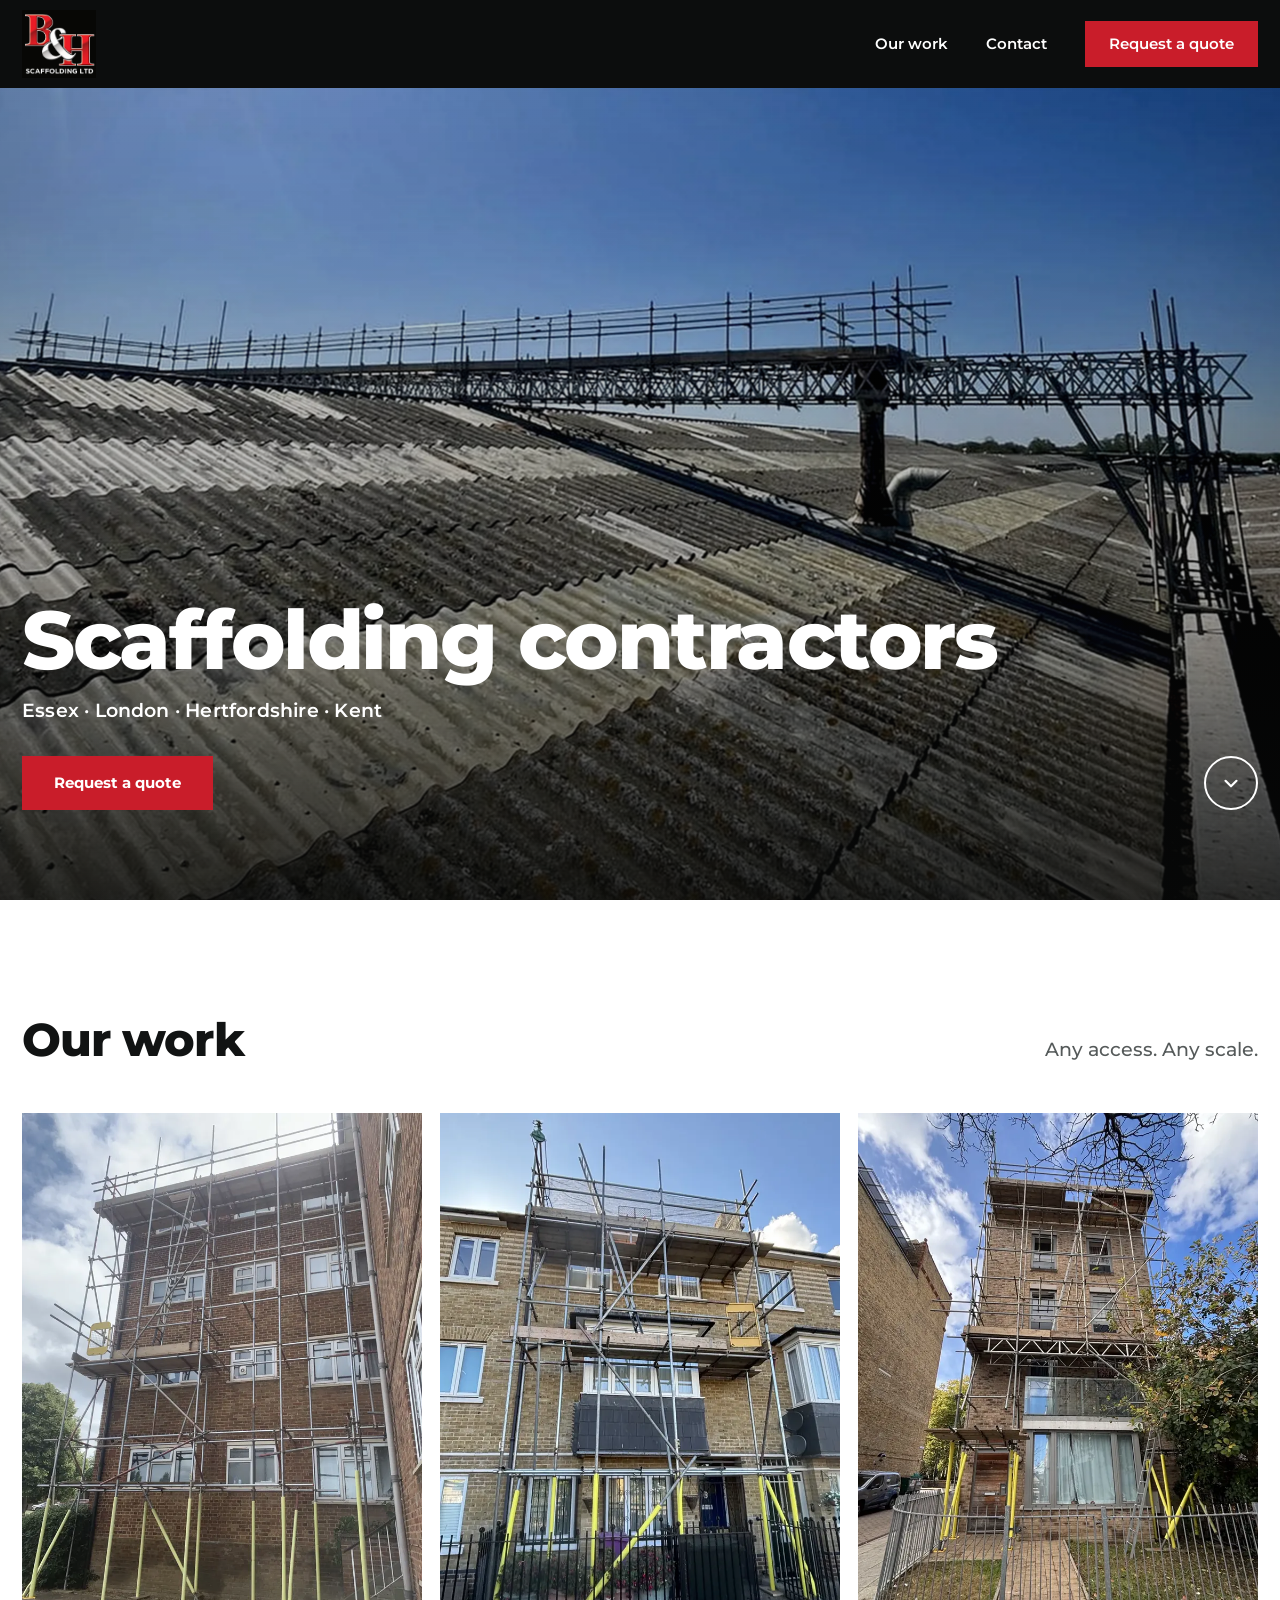
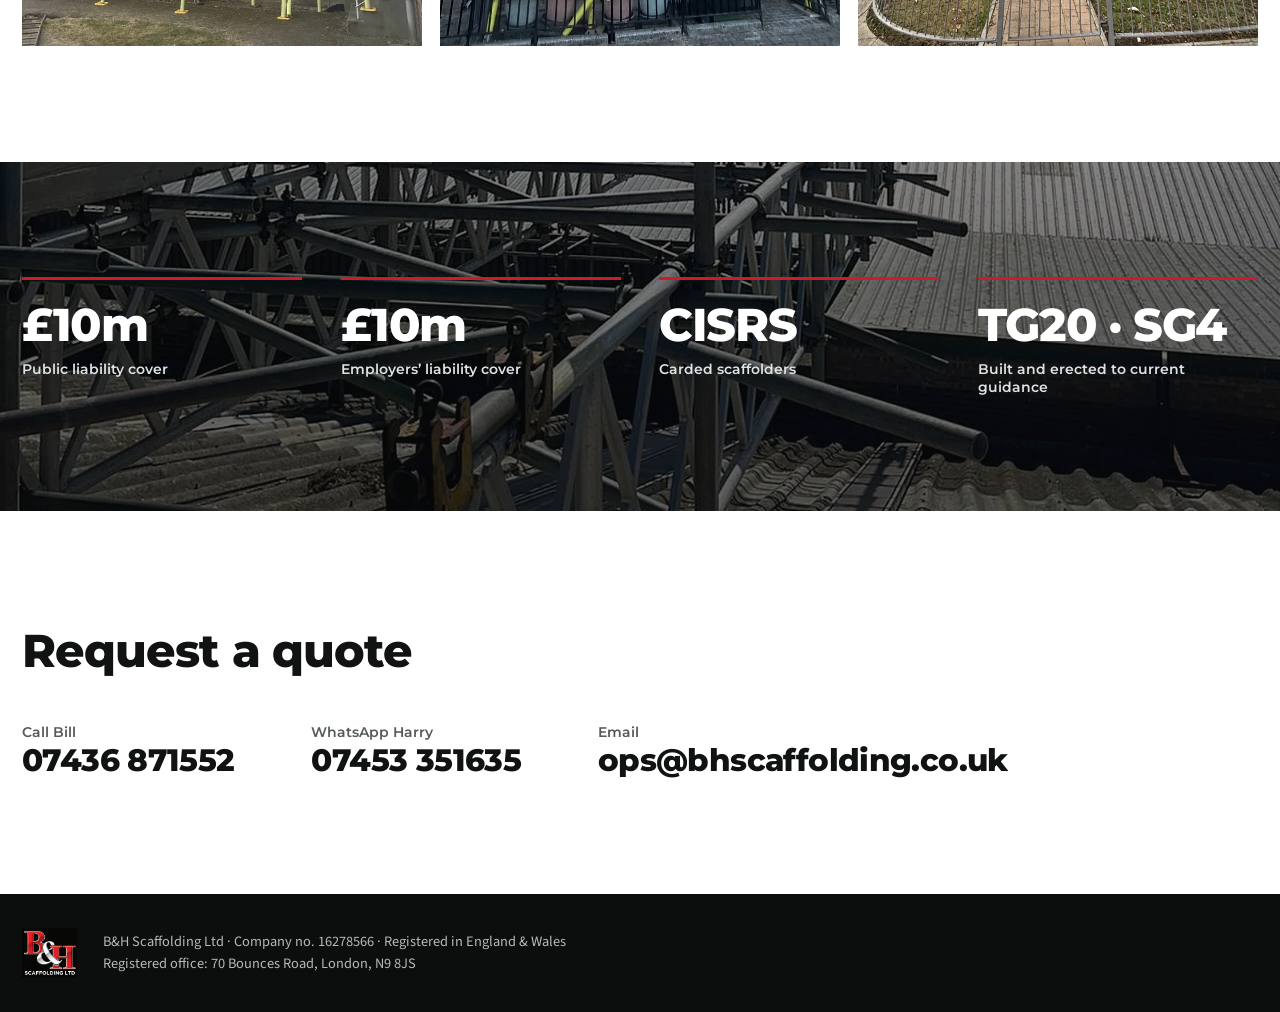
<file: index.html>
<!doctype html>
<html lang="en-GB">
<head>
<meta charset="UTF-8">
<meta name="viewport" content="width=device-width, initial-scale=1, viewport-fit=cover">
<title>B&amp;H Scaffolding Ltd | Scaffolding Contractor, Tilbury, Essex</title>
<meta name="description" content="Domestic, commercial and specialist scaffolding from Tilbury, Essex. Covering Essex, London, Hertfordshire and Kent. CISRS-carded scaffolders.">
<meta name="theme-color" content="#0c0d0d">
<meta property="og:title" content="B&amp;H Scaffolding Ltd">
<meta property="og:description" content="Scaffolding across Essex, London, Hertfordshire and Kent.">
<meta property="og:image" content="img/hero-long-1200.webp">
<link rel="icon" href="favicon.png">
<link rel="preload" as="image" href="img/hero-long.webp" imagesrcset="img/hero-long-1200.webp 1200w, img/hero-long.webp 1920w" imagesizes="100vw" fetchpriority="high">
<link rel="preconnect" href="https://fonts.googleapis.com">
<link rel="preconnect" href="https://fonts.gstatic.com" crossorigin>
<link rel="stylesheet" href="https://fonts.googleapis.com/css2?family=Montserrat:wght@500;600;700;800&family=Source+Sans+3:wght@400;600&display=swap">
<link rel="stylesheet" href="styles.css">
</head>
<body>
<a class="skip" href="#main">Skip to content</a>

<header class="site-header">
  <div class="wrap bar">
    <a class="brand" href="#top" aria-label="B&amp;H Scaffolding Ltd, home"><img src="img/logo.webp" alt="B&amp;H Scaffolding Ltd" width="771" height="704"></a>
    <nav class="nav" id="nav" aria-label="Main">
      <a href="#work">Our work</a>
      <a href="#contact">Contact</a>
      <a class="btn btn-red nav-cta" href="#contact">Request a quote</a>
    </nav>
    <a class="call-btn" href="tel:+447436871552" aria-label="Call Bill on 07436 871552"><svg viewBox="0 0 24 24" aria-hidden="true"><path d="M22 16.9v3a2 2 0 0 1-2.2 2 19.8 19.8 0 0 1-8.6-3.1 19.5 19.5 0 0 1-6-6A19.8 19.8 0 0 1 2.1 4.2 2 2 0 0 1 4.1 2h3a2 2 0 0 1 2 1.7c.1.9.4 1.8.7 2.7a2 2 0 0 1-.5 2.1L8 9.8a16 16 0 0 0 6 6l1.3-1.3a2 2 0 0 1 2.1-.4c.9.3 1.8.6 2.7.7a2 2 0 0 1 1.7 2z"/></svg>Call</a>
    <button class="menu-btn" type="button" aria-expanded="false" aria-controls="nav"><span class="menu-icon" aria-hidden="true"></span><span class="menu-label">Menu</span></button>
  </div>
</header>

<main id="main">
  <section class="hero" id="top" aria-label="B&amp;H Scaffolding projects">
    <div class="slides">
      <div class="slide is-active" data-from="0.5,0.82,1" data-to="0.85,1,1.04">
        <img src="img/hero-long.webp" srcset="img/hero-long-1200.webp 1200w, img/hero-long.webp 1920w" sizes="100vw" alt="Long lattice-beam scaffold bridge spanning the full width of an industrial roof" fetchpriority="high" decoding="async" style="object-position:50% 82%">
      </div>
      <div class="slide" data-from="0.5,0.05,1" data-to="0.5,0.48,1.04" aria-hidden="true">
        <img data-src="img/hero-tall.webp" data-srcset="img/hero-tall-1200.webp 1200w, img/hero-tall.webp 1920w" sizes="100vw" alt="Multi-lift scaffold on the front of a tall rendered townhouse" decoding="async">
      </div>
      <div class="slide" data-from="0.5,0.3,1" data-to="0.5,0.55,1.05" aria-hidden="true">
        <img data-src="img/hero-bridge.webp" data-srcset="img/hero-bridge-1200.webp 1200w, img/hero-bridge.webp 1920w" sizes="100vw" alt="Lattice-beam bridge built around a flue on an industrial roof" decoding="async">
      </div>
      <div class="slide" data-from="0.5,0.15,1" data-to="0.5,0.6,1.04" aria-hidden="true">
        <img data-src="img/hero-sheeted.webp" data-srcset="img/hero-sheeted-1200.webp 1200w, img/hero-sheeted.webp 1920w" sizes="100vw" alt="Five-storey corner scaffold with debris netting and a sheeted temporary roof" decoding="async">
      </div>
    </div>
    <div class="hero-shade" aria-hidden="true"></div>
    <div class="wrap hero-copy">
      <h1>Scaffolding contractors</h1>
      <p class="hero-sub">Essex · London · Hertfordshire · Kent</p>
      <a class="btn btn-red" href="#contact">Request a quote</a>
    </div>
    <a class="scroll-cue" href="#work" aria-label="See our work"><svg viewBox="0 0 20 20" aria-hidden="true"><path d="m5 8 5 5 5-5"/></svg></a>
  </section>

  <section class="work" id="work">
    <div class="wrap">
      <div class="work-head">
        <h2>Our work</h2>
        <p>Any access. Any scale.</p>
      </div>
      <div class="tiles">
      <figure class="tile">
        <img class="on" src="img/work-10.webp" alt="Scaffold on a four-storey block" loading="lazy">
        <img data-src="img/work-02.webp" alt="Scaffold along a housing block">
        <img data-src="img/work-15.webp" alt="Access tower on an estate block">
        <img data-src="img/work-13.webp" alt="Long scaffold run on a housing block">
        <img data-src="img/work-22.webp" alt="Balcony scaffold with access gate">
      </figure>
      <figure class="tile">
        <img class="on" src="img/work-14.webp" alt="Scaffold on a townhouse" loading="lazy">
        <img data-src="img/work-06.webp" alt="Townhouse scaffold with debris chute and netting">
        <img data-src="img/work-11.webp" alt="Roof scaffold on a house">
        <img data-src="img/work-16.webp" alt="Rear scaffold over an extension">
        <img data-src="img/work-19.webp" alt="Access tower to balconies">
        <img data-src="img/work-03.webp" alt="Scaffold on a London terrace">
      </figure>
      <figure class="tile">
        <img class="on" src="img/work-20.webp" alt="Four-storey scaffold on a beam" loading="lazy">
        <img data-src="img/work-09.webp" alt="Beam bridge across an industrial roof">
        <img data-src="img/work-04.webp" alt="Sheeted scaffold with temporary roof">
        <img data-src="img/work-12.webp" alt="Beamed scaffold at the rear of a building">
      </figure>
      </div>
    </div>
  </section>

  <section class="proof" aria-label="Insurance and standards">
    <ul class="wrap proof-list">
      <li><strong>£10m</strong><span>Public liability cover</span></li>
      <li><strong>£10m</strong><span>Employers’ liability cover</span></li>
      <li><strong>CISRS</strong><span>Carded scaffolders</span></li>
      <li><strong>TG20 · SG4</strong><span>Built and erected to current guidance</span></li>
    </ul>
  </section>

  <section class="enquiry" id="contact">
    <div class="wrap enq-grid">
      <div class="enq-info">
        <h2 id="quote">Request a quote</h2>
        <ul class="contacts">
          <li><span class="c-label">Call Bill</span><a href="tel:+447436871552">07436 871552</a></li>
          <li><span class="c-label">WhatsApp Harry</span><a href="https://wa.me/447453351635">07453 351635</a></li>
          <li><span class="c-label">Email</span><a href="mailto:ops@bhscaffolding.co.uk?subject=Scaffolding%20enquiry">ops@bhscaffolding.co.uk</a></li>
        </ul>
      </div>
      <form class="quote-form" id="quote-form" action="/api/enquiry" method="post" enctype="multipart/form-data" novalidate data-live="false">
        <div class="row">
          <div class="field"><label for="f-name">Name</label><input id="f-name" name="name" autocomplete="name" required></div>
        </div>
        <div class="row">
          <div class="field"><label for="f-phone">Phone</label><input id="f-phone" name="phone" type="tel" autocomplete="tel" required></div>
          <div class="field"><label for="f-email">Email</label><input id="f-email" name="email" type="email" autocomplete="email" required></div>
        </div>
        <div class="field"><label for="f-site">Site address or postcode</label><input id="f-site" name="site" required></div>
        <div class="row">
          <div class="field"><label for="f-start">Required from <span class="opt">optional</span></label><input id="f-start" name="start" type="date"></div>
        </div>
        <div class="field"><label for="f-scope">Scope of work</label><textarea id="f-scope" name="scope" rows="4" required placeholder="What needs access, roughly how high, and any access restrictions."></textarea></div>
        <div class="field"><label for="f-files">Photos or drawings <span class="opt">optional, up to 5 files, 10 MB total</span></label><input id="f-files" name="files" type="file" accept="image/*,application/pdf" multiple></div>
        <div class="hp" aria-hidden="true"><label for="f-web">Leave empty</label><input id="f-web" name="website" tabindex="-1" autocomplete="off"></div>
        <button class="btn btn-red btn-block" type="submit">Send enquiry</button>
        <div class="form-msg" id="form-msg" role="status" tabindex="-1" hidden></div>
      </form>
    </div>
  </section>
</main>

<footer class="site-footer">
  <div class="wrap foot">
    <img src="img/logo.webp" alt="B&amp;H Scaffolding Ltd" width="771" height="704" loading="lazy">
    <p>B&amp;H Scaffolding Ltd · Company no. 16278566 · Registered in England &amp; Wales<br>Registered office: 70 Bounces Road, London, N9 8JS</p>
  </div>
</footer>

<script src="site.js" defer></script>
</body>
</html>
</file>
<file: styles.css>
/* B&H Scaffolding Ltd. Photo-led single page: black, B&H red, white. */
:root{
  --black:#0c0d0d; --line-dark:#2a2c2c;
  --red:#c91d2a; --red-dk:#a8121e;
  --white:#fff; --line:#dcdcdc;
  --text:#111313; --muted:#555a5a; --muted-dark:#b5b9b9;
  --display:"Montserrat", "Helvetica Neue", Arial, sans-serif;
  --body:"Source Sans 3", "Helvetica Neue", Arial, sans-serif;
  --wrap:1280px; --gut:max(22px, env(safe-area-inset-left, 0px));
  --header:88px;
  color-scheme: light;
}
*{box-sizing:border-box}
[hidden]{display:none!important}
html{scroll-behavior:smooth;scroll-padding-top:calc(var(--header) + 12px);-webkit-text-size-adjust:100%}
body{margin:0;background:var(--white);color:var(--text);font:400 18px/1.55 var(--body);-webkit-font-smoothing:antialiased}
img{max-width:100%;display:block}
a{color:inherit}
h1,h2,h3{font-family:var(--display);margin:0;line-height:1.08;letter-spacing:-.02em;text-wrap:balance}
p{margin:0}
.wrap{max-width:calc(var(--wrap) + 2 * var(--gut));margin:0 auto;padding-left:var(--gut);padding-right:max(22px, env(safe-area-inset-right, 0px))}
.skip{position:absolute;left:-999px;top:8px;z-index:100;background:var(--white);color:var(--text);padding:10px 14px}
.skip:focus{left:12px}
:focus-visible{outline:3px solid var(--red);outline-offset:3px}

.btn{display:inline-flex;align-items:center;justify-content:center;min-height:54px;padding:0 30px;font:700 .95rem/1 var(--display);text-decoration:none;border:2px solid transparent;cursor:pointer;transition:background-color .2s,border-color .2s,color .2s}
.btn-red{background:var(--red);color:var(--white)}
.btn-red:hover{background:var(--red-dk)}
.btn-line{border-color:var(--white);color:var(--white)}
.btn-line:hover{background:var(--white);color:var(--text)}
.btn-block{width:100%}
.btn-dark{background:var(--black);color:var(--white)}

/* Header */
.site-header{position:sticky;top:0;z-index:50;background:var(--black);color:var(--white)}
.bar{display:flex;align-items:center;justify-content:space-between;height:var(--header);gap:24px}
.brand img{height:68px;width:auto}
.nav{display:flex;align-items:center;gap:38px}
.nav a{font:600 .92rem var(--display);text-decoration:none;color:var(--white)}
.nav a:not(.btn):hover{color:#f0a0a6}
.nav .nav-cta{min-height:46px;padding:0 22px}
.call-btn{display:none;align-items:center;gap:8px;margin-left:auto;margin-right:18px;padding:0 16px;min-height:42px;background:var(--red);color:var(--white);text-decoration:none;font:700 .92rem var(--display)}
.call-btn svg{width:16px;height:16px;fill:none;stroke:currentColor;stroke-width:2.2;stroke-linejoin:round}
.menu-btn{display:none;align-items:center;gap:10px;background:none;border:0;color:var(--white);font:600 .95rem var(--display);cursor:pointer;padding:10px 0}
.menu-icon,.menu-icon::before,.menu-icon::after{display:block;width:22px;height:2px;background:currentColor;transition:transform .2s}
.menu-icon{position:relative}
.menu-icon::before,.menu-icon::after{content:"";position:absolute;left:0}
.menu-icon::before{top:-7px}.menu-icon::after{top:7px}
.menu-btn[aria-expanded="true"] .menu-icon{background:transparent}
.menu-btn[aria-expanded="true"] .menu-icon::before{transform:translateY(7px) rotate(45deg)}
.menu-btn[aria-expanded="true"] .menu-icon::after{transform:translateY(-7px) rotate(-45deg)}

/* Hero: slow-moving photographs that dissolve into one another */
.hero{position:relative;height:min(calc(100svh - var(--header)), 1040px);min-height:560px;background:var(--black);color:var(--white);overflow:hidden;display:flex;flex-direction:column;justify-content:flex-end}
.slides,.slide,.hero-shade{position:absolute;inset:0;margin:0}
.slide{opacity:0;overflow:hidden;z-index:0}
.slide.is-prev{opacity:1;z-index:1}
.slide.is-active{opacity:1;z-index:2}
.hero.is-ready .slide.is-active{transition:opacity 2s ease-in-out}
.slide img{position:absolute;left:0;top:0;width:100%;height:100%;object-fit:cover;max-width:none}
.slide.is-laid img{width:var(--w);height:var(--h);object-fit:fill;transform-origin:50% 50%;transform:translate3d(var(--x0),var(--y0),0) scale(var(--s0));will-change:transform}
.slide.is-moving img{animation:drift var(--drift,9s) linear forwards}
.hero.is-paused .slide img{animation-play-state:paused}
@keyframes drift{from{transform:translate3d(var(--x0),var(--y0),0) scale(var(--s0))}to{transform:translate3d(var(--x1),var(--y1),0) scale(var(--s1))}}
.slide img{filter:saturate(.9) contrast(1.04)}
.hero-shade{z-index:3;background:linear-gradient(0deg, rgba(8,9,9,.82) 0%, rgba(8,9,9,.3) 42%, rgba(8,9,9,.08) 100%)}
.hero-copy{position:relative;z-index:4;width:100%;padding-bottom:clamp(56px,10vh,120px)}
.hero h1{font-size:clamp(2.6rem,6.4vw,5.4rem);font-weight:800;letter-spacing:-.03em}
.hero-sub{font:600 clamp(1rem,1.5vw,1.3rem) var(--display);margin:14px 0 34px;letter-spacing:.01em}
.scroll-cue{position:absolute;z-index:4;right:max(22px, env(safe-area-inset-right, 0px));bottom:clamp(56px,10vh,120px);width:54px;height:54px;border:2px solid var(--white);border-radius:50%;display:grid;place-items:center;color:var(--white)}
.scroll-cue svg{width:22px;height:22px;fill:none;stroke:currentColor;stroke-width:2;stroke-linecap:round;stroke-linejoin:round}
.scroll-cue:hover{background:var(--white);color:var(--text)}
.hero .hero-copy > *{animation:rise 1s cubic-bezier(.2,.7,.2,1) both}
.hero .hero-copy > :nth-child(2){animation-delay:.1s}
.hero .hero-copy > :nth-child(3){animation-delay:.2s}
@keyframes rise{from{opacity:0;transform:translateY(20px)}to{opacity:1;transform:none}}

.rv{opacity:0;transform:translateY(26px);transition:opacity .9s ease, transform .9s cubic-bezier(.2,.7,.2,1);transition-delay:var(--d,0ms)}
.rv.in{opacity:1;transform:none}

/* Sections */
section{padding-block:clamp(72px,9vw,128px)}
.hero{padding-block:0}
h2{font-size:clamp(2rem,3.6vw,3.1rem);font-weight:800;margin-bottom:clamp(28px,4vw,48px)}

/* Our work: one strip of photographs at full height, nothing cropped */
.work{padding-bottom:clamp(72px,9vw,128px)}
.work-head{display:flex;align-items:baseline;justify-content:space-between;gap:24px;flex-wrap:wrap;margin-bottom:clamp(28px,4vw,48px)}
.work-head h2{margin:0}
.work-head p{font:500 clamp(1rem,1.5vw,1.25rem) var(--display);color:var(--muted);max-width:32ch}
.tiles{display:grid;grid-template-columns:repeat(3,minmax(0,1fr));gap:clamp(10px,1.4vw,20px)}
.tile{position:relative;margin:0;aspect-ratio:3/4;overflow:hidden;background:#e9e9e9}
.tile img{position:absolute;inset:0;width:100%;height:100%;object-fit:cover;opacity:0;transition:opacity 1.6s ease-in-out}
.tile img.on{opacity:1}

/* Proof: insurance and standards over the beam bracing */
.proof{color:var(--white);background:linear-gradient(rgba(8,9,9,.5),rgba(8,9,9,.66)), url(img/bg-bracing.webp) center 55%/cover no-repeat var(--black)}
.proof-list{list-style:none;margin:0 auto;display:grid;grid-template-columns:repeat(4,minmax(0,1fr));gap:clamp(20px,3vw,48px)}
.proof-list li{border-top:3px solid var(--red);padding-top:22px}
.proof-list strong{display:block;font:800 clamp(1.9rem,3.6vw,3.2rem)/1 var(--display);letter-spacing:-.03em}
.proof-list span{display:block;margin-top:12px;font:600 clamp(.9rem,1.1vw,1.05rem) var(--display);color:#dfe2e2}

/* Until online sending is switched on (data-live="true"), show the direct contacts only */
.quote-form[data-live="false"]{display:none}
.enq-grid:has(.quote-form[data-live="false"]){grid-template-columns:1fr}
.enq-grid:has(.quote-form[data-live="false"]) .contacts{grid-template-columns:repeat(3,max-content);gap:clamp(28px,6vw,96px)}

/* Enquiry */
.enq-grid{display:grid;grid-template-columns:minmax(0,5fr) minmax(0,6fr);gap:clamp(36px,6vw,96px);align-items:start}
.contacts{list-style:none;padding:0;margin:0;display:grid;gap:26px}
.contacts li{display:flex;flex-direction:column;gap:2px}
.c-label{font:600 .85rem var(--display);color:var(--muted)}
.contacts a{font:800 clamp(1.4rem,2.4vw,2rem)/1.2 var(--display);letter-spacing:-.02em;text-decoration:none;overflow-wrap:anywhere;user-select:all}
.contacts a:hover{color:var(--red)}

.quote-form{display:grid;gap:18px;border-top:3px solid var(--text);padding-top:28px}
.row{display:grid;grid-template-columns:1fr 1fr;gap:18px}
.field{display:grid;gap:6px;min-width:0}
.field label{font:600 .85rem var(--display)}
.opt{font-weight:500;color:var(--muted)}
input,textarea{font:inherit;font-size:17px;color:var(--text);background:#f5f5f5;border:1px solid transparent;border-bottom:1px solid #9a9d9d;border-radius:0;padding:13px 14px;width:100%;min-width:0}
textarea{resize:vertical;min-height:120px}
input:focus,textarea:focus{outline:2px solid var(--red);outline-offset:0;background:var(--white)}
.field.invalid input,.field.invalid textarea{border-bottom-color:var(--red)}
.err{color:var(--red-dk);font-size:.88rem}
.hp{position:absolute;left:-9999px;width:1px;height:1px;overflow:hidden}
.form-msg{border-left:3px solid var(--red);background:#f5f5f5;padding:16px 18px;font-size:.98rem}
.form-msg p+p,.form-msg p+.msg-actions{margin-top:10px}
.form-msg.ok{border-color:#2d7a46}
.msg-actions{display:flex;flex-wrap:wrap;gap:10px}
.msg-actions .btn{min-height:46px;padding:0 18px;font-size:.88rem}

.site-footer{background:var(--black);color:var(--muted-dark);padding-block:34px calc(34px + env(safe-area-inset-bottom, 0px));font-size:.9rem}
.foot{display:flex;align-items:center;gap:26px;flex-wrap:wrap}
.foot img{height:50px;width:auto}

@media (max-width:900px){
  .proof-list{grid-template-columns:repeat(2,minmax(0,1fr))}
  .enq-grid{grid-template-columns:1fr}
}
@media (max-width:820px){
  :root{--header:66px}
  .brand img{height:48px}
  .menu-btn{display:flex}
  .call-btn{display:inline-flex}
  .nav{position:absolute;top:var(--header);left:0;right:0;flex-direction:column;align-items:stretch;gap:0;background:var(--black);padding:6px var(--gut) 22px;display:none}
  .nav.open{display:flex}
  .nav a{padding:16px 0;border-bottom:1px solid var(--line-dark);font-size:1.05rem}
  .nav .nav-cta{margin-top:18px;border:0;min-height:54px}
}
@media (max-width:699px){
  .enq-grid:has(.quote-form[data-live="false"]) .contacts{grid-template-columns:1fr}
  body{font-size:17px}
  .hero{height:calc(100svh - var(--header));min-height:540px;max-height:860px}
  .hero h1{font-size:clamp(2.1rem,10vw,2.8rem)}
  .hero-copy{padding-bottom:40px}
  .scroll-cue{bottom:40px;width:48px;height:48px}
  .tiles{grid-template-columns:1fr 1fr;gap:8px}
  .tile{aspect-ratio:3/4}
  .tile:last-child{grid-column:1/-1;aspect-ratio:4/3}
  .row{grid-template-columns:1fr}
}
@media (prefers-reduced-motion:reduce){
  .tile img{transition:none}
  html{scroll-behavior:auto}
  .hero.is-ready .slide.is-active{transition:none}
  .slide.is-moving img{animation:none}
  .hero .hero-copy > *{animation:none}
  .rv{opacity:1;transform:none;transition:none}
}
</file>
